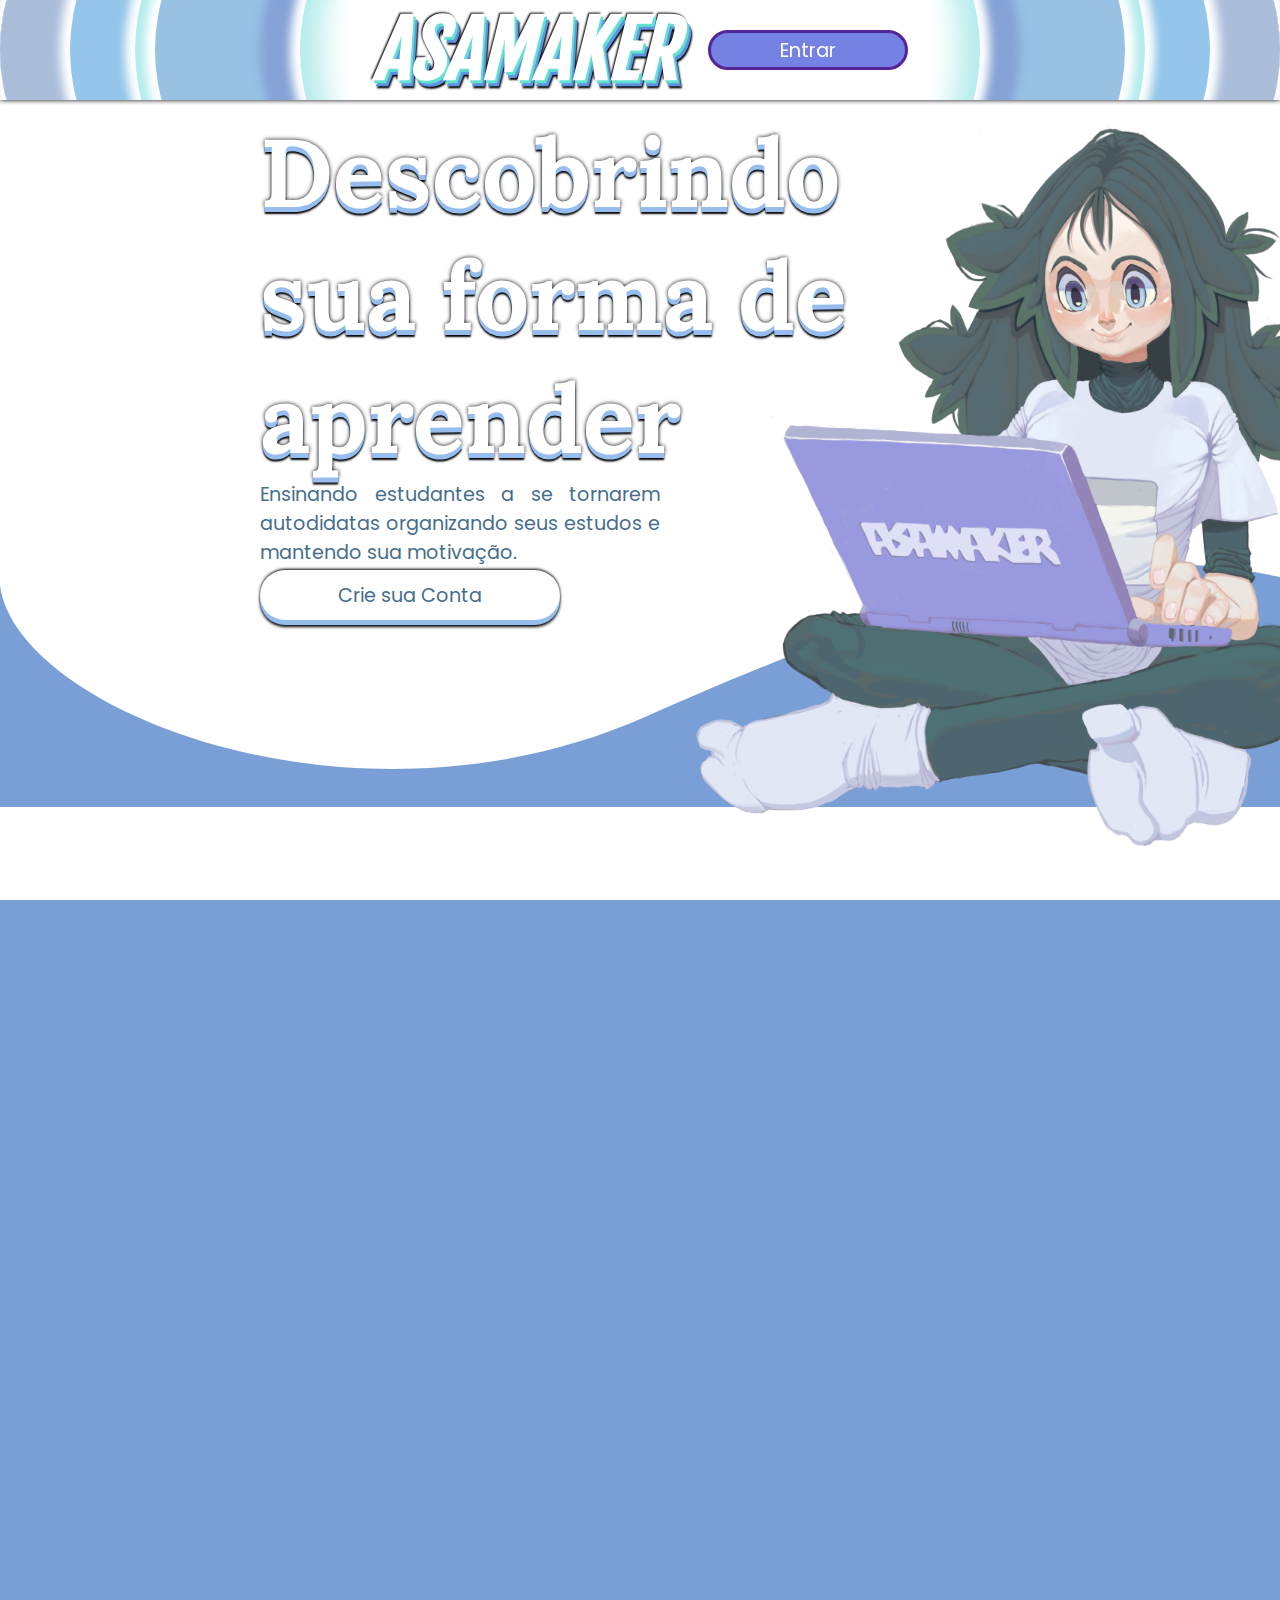
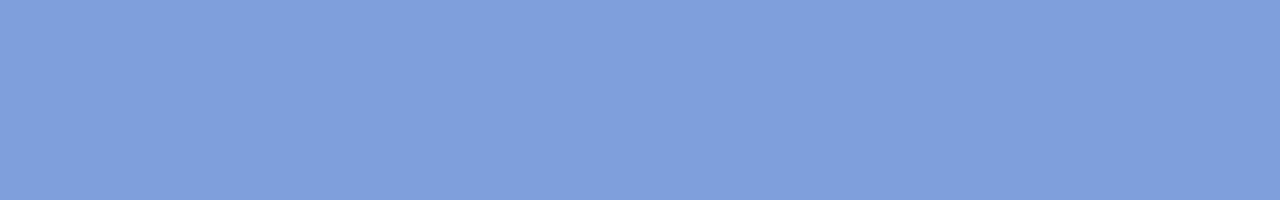
<file: Intro/index.html>
<!DOCTYPE html>
<html lang="pt-br">

<head>
    <meta charset="UTF-8">
    <meta http-equiv="X-UA-Compatible" content="IE=edge">
    <meta name="viewport" content="width=device-width, initial-scale=1.0">
    <link rel="stylesheet" href="style.css">
    <link rel="preconnect" href="https://fonts.googleapis.com">
<link rel="preconnect" href="https://fonts.gstatic.com" crossorigin>
<link href="https://fonts.googleapis.com/css2?family=Poppins&display=swap" rel="stylesheet">
<link href="https://fonts.googleapis.com/css2?family=Lora:wght@700&display=swap" rel="stylesheet">
<link href="https://fonts.googleapis.com/css2?family=Fjalla+One&display=swap" rel="stylesheet">
    <title>TCC</title>
</head>

<body>
    <div class="navbar">
        <div class="decoration"></div>
        <h1>ASAMAKER</h1><button>Entrar</button>
    </div>
    <div class="container">
        <div class="grid">
                <h1>
                    Descobrindo sua forma de aprender
                </h1>

                <p>
                    Ensinando estudantes a se tornarem autodidatas organizando seus estudos e mantendo sua motivação. 
                </p>

                <button>
                    Crie sua Conta
                </button>
                <img src="imagens/asamaker-girl.png" alt="">
                <svg width="100%" height="100vh" viewBox="0 0 924 176" fill="none" xmlns="http://www.w3.org/2000/svg">
                    <path d="M466 111C255.408 204.28 10.902 105.547 0 16V176H924V9.99999C812.5 -14 706 4.6944 466 111Z" fill="#7A9FD6"/>
                    </svg>
    </div>
    
    <div class="container one">

    </div>
</body>

</html>
</file>
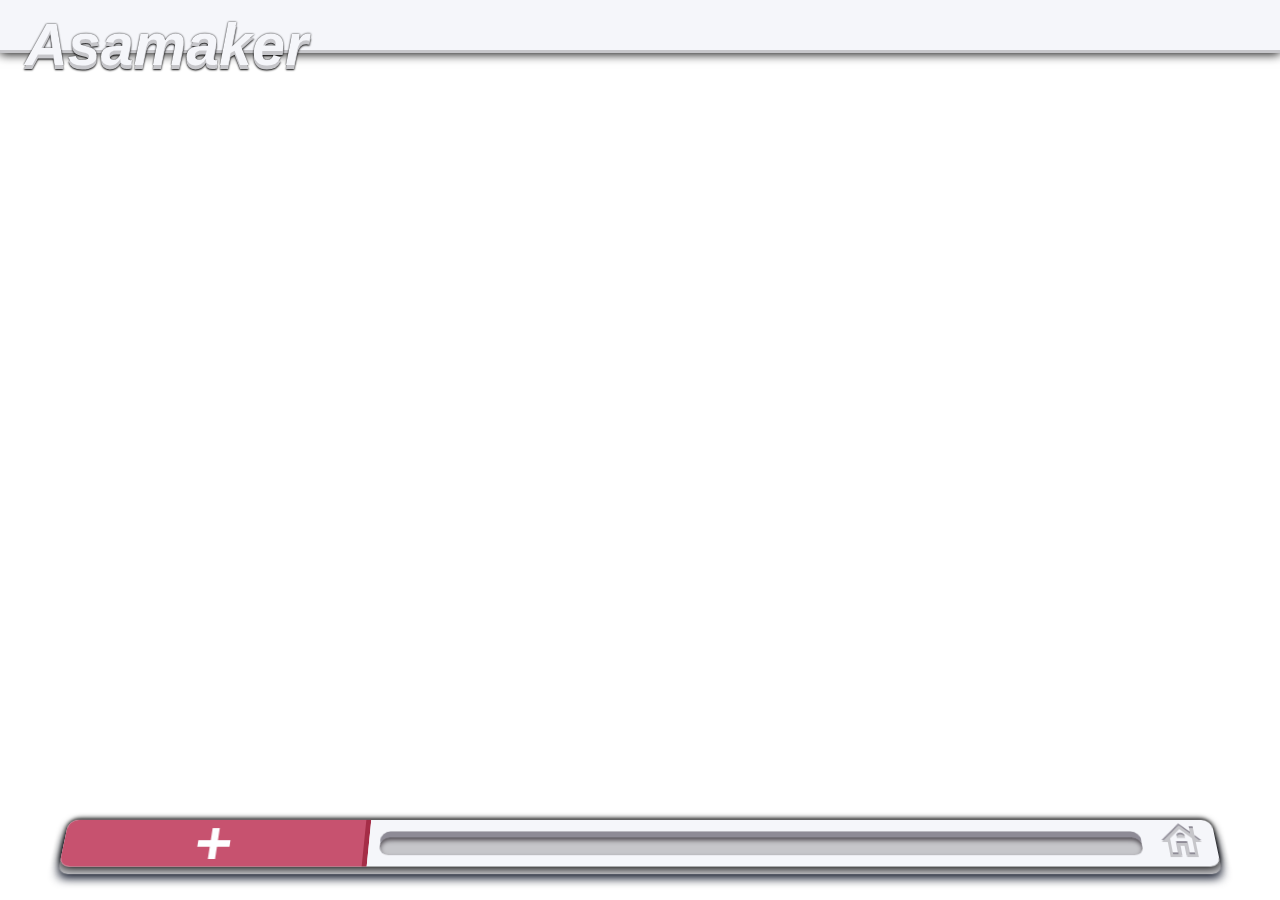
<file: Postites/index.html>
<!DOCTYPE html>
<html lang="pt-br">

<head>
    <meta charset="UTF-8">
    <meta http-equiv="X-UA-Compatible" content="IE=edge">
    <meta name="viewport" content="width=device-width, initial-scale=1.0">
    <link rel="stylesheet"
        href="https://fonts.googleapis.com/css2?family=Material+Symbols+Outlined:opsz,wght,FILL,GRAD@48,400,0,0" />
    <link rel="stylesheet" href="style.css">
    <title>TCC</title>
</head>

<body>

    <div class="navbar"><h1>Asamaker</h1></div>

    <div class="background container"></div>
    
    <div class="alertbox"><button class="changecolor"><svg id="bucket" style="width:30px;height:30px" viewBox="0 0 24 24">
                <path fill="currentColor"
                    d="M8 3C5.79 3 4 4.79 4 7V14C4 15.1 4.9 16 6 16H9V20C9 21.1 9.9 22 11 22H13C14.1 22 15 21.1 15 20V16H18C19.1 16 20 15.1 20 14V3H8M8 5H12V7H14V5H15V9H17V5H18V10H6V7C6 5.9 6.9 5 8 5M6 14V12H18V14H6Z" />
            </svg></button><button class="delete"><svg id="trash" style="width:30px;height:30px" viewBox="0 0 24 24">
                <path fill="currentColor"
                    d="M9,3V4H4V6H5V19A2,2 0 0,0 7,21H17A2,2 0 0,0 19,19V6H20V4H15V3H9M9,8H11V17H9V8M13,8H15V17H13V8Z" />
            </svg></button></div>
    <div class="perspective">
        <div id="bar">
            <button id="add" class="btnborder"></button>
            <div id="create" class="displaynone">
                <div class="create">

                </div>
                <div id="color">
                    <label for="red">
                        <div class="red radio"></div>
                    </label><input type="radio" name="color" value="red" id="red">
                    <label for="blue">
                        <div class="blue radio"></div>
                    </label><input type="radio" name="color" value="blue" id="blue">
                    <label for="green">
                        <div class="green radio"></div>
                    </label><input type="radio" name="color" value="green" id="green">
                    <label for="purple">
                        <div class="purple radio"></div>
                    </label><input type="radio" name="color" value="purple" id="purple">
                    <label for="yellow">
                        <div class="yellow radio"></div>
                    </label><input type="radio" name="color" value="yellow" id="yellow">
                    <label for="orange">
                        <div class="orange radio"></div>
                    </label><input type="radio" name="color" value="orange" id="orange">
                </div>
            </div>

            <div id="resize"></div>
            <a href="home.html"><span class="material-symbols-outlined home">
                house
            </span>
            </a>
            <div class="postites">
                <div class="list container">


                </div>
            </div>
            <div id="scroll">
                <div class="leftbuttom"></div>
                <div class="rightbuttom"></div>
            </div>
        </div>
    </div>

    <script src="script.js"></script>
</body>

</html>
</file>
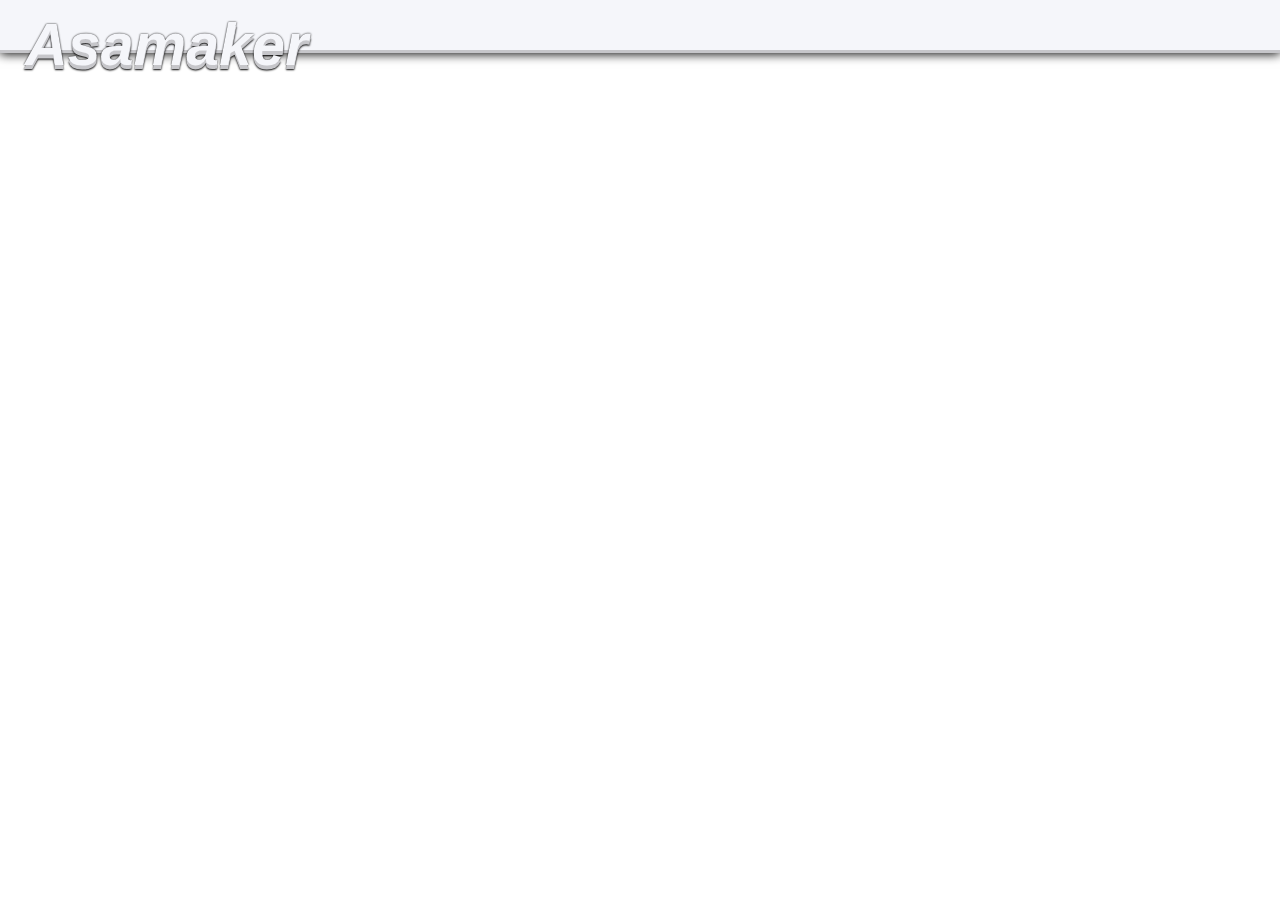
<file: Postites/home.html>
<!DOCTYPE html>
<html lang="en">
<head>
    <meta charset="UTF-8">
    <meta http-equiv="X-UA-Compatible" content="IE=edge">
    <meta name="viewport" content="width=device-width, initial-scale=1.0">
    <link rel="stylesheet" href="style.css">
    <title>Document</title>
</head>
<body>
    <div class="navbar"><h1>Asamaker</h1></div>



</body>
</html>
</file>
<file: Intro/style.css>
* {
    margin: 0;
    padding: 0;
    box-sizing: border-box;
    font-family: 'Poppins', sans-serif;
    user-select: none;
}

.navbar {
    display: flex;
    justify-content: center;
    align-items: center;
    position: fixed;
    width: 100vw;
    height: 100px;
    gap: 30px;
    background-color: white;
    overflow: hidden;
    box-shadow: 0px 0px 5px black;
    z-index: 2;
}

.navbar h1 {
    position: relative;
    font-size: 4.8rem;
    color: rgb(255, 255, 255);
    font-family: 'Fjalla One';
    font-style: italic;
    text-shadow: 2px 3px rgb(96, 224, 207), 4px 6px rgb(94, 147, 226), -1px -1px 2px black, 5px 8px 2px black;

}

.navbar button {
    width: 200px;
    height: 40px;
    border-radius: 30px;
    font-size: 1.2rem;
    background-color: rgb(117, 130, 228);
    border: none;
    color: white;
    border: solid 3px rgb(83, 37, 152);
    z-index: 0;
}

.decoration {
    position: absolute;
    width: 1280px;
    height: 700px;
    border-radius: 50%;
    box-shadow: inset 60px 0 10px rgb(170, 190, 218), inset 70px 0 white, inset 125px 0 10px rgb(147, 198, 234), inset 135px 0 white, inset 145px 0 10px rgb(180, 236, 236), inset 155px 0 white, inset 260px 0 10px rgb(151, 194, 227), inset 290px 0 10px rgb(133, 162, 215), inset 300px 0 white, inset 320px 0 30px rgb(178, 235, 236), 
    inset -60px 0 10px rgb(170, 190, 218), inset -70px 0 white,  inset -125px 0 10px rgb(147, 198, 234), inset -135px 0 white,inset -145px 0 10px rgb(180, 236, 236), inset -155px 0 white, inset -260px 0 10px rgb(151, 194, 227), inset -290px 0 10px rgb(133, 162, 215), inset -300px 0 white, inset -320px 0 30px rgb(178, 235, 236), -10px 0 10px white, 10px 0 10px white, 0px 0px 200px rgb(87, 27, 217);
}


.container {
    position: relative;
    height: 100vh;
}

.one {
    background-color: rgb(122, 159, 214);
}

.grid {
    display: grid;
    grid-template-columns: 260px 400px 200px;
    grid-template-rows: 110px 370px 90px;
    height: 100vh;

}

.grid h1 {
    grid-column-start: 2;
    grid-column-end: 4;
    grid-row-start: 2;
    font-size: 6rem;
    font-family: 'Lora', serif;
    color: white;
    text-shadow: 0px 5px rgb(150, 189, 237), 0px 0px 4px black, 0px 7px 2px black;
}

.grid p {

    grid-column-start: 2;
    grid-row-start: 3;
    font-size: 1.2rem;
    color: rgb(70, 110, 140);
    text-align: justify;
}

.grid button {
    grid-column-start: 2;
    grid-row-start: 4;
    width: 300px;
    height: 50px;
    border-radius: 50px;
    font-size: 1.2rem;
    border: none;
    color: rgb(70, 110, 140);
    box-shadow: 0px 5px rgb(150, 189, 237), 0px -1px 3px black, 0px 7px 3px black;
    background-color: white;
}

.grid img{
    position: relative;
    height: 750px;
    grid-column-start: 3;
    grid-row-start: 2;
    z-index: 1;
}

.grid svg{
    position: absolute;
    z-index: -1;
    bottom: -235px;

}

button:hover{
    cursor: pointer;
}
</file>
<file: Postites/style.css>
*, *::before, *::after{
    margin: 0;
    padding: 0;
    box-sizing: border-box;
    user-select: none;
}

:root{
    --bar: rgb(245, 246, 250);
    --redbutton: rgb(199, 82, 111);
    --redbuttonshadow: rgb(165, 45, 71);
    --bluebutton: rgb(106, 117, 231);
    --bluebuttonshadow: rgb(73, 67, 165);
    --greenbutton: rgb(190, 222, 114);
    --greenbuttonshadow: rgb(142, 177, 68);
    --purplebutton: rgb(143, 96, 208);
    --purplebuttonshadow: rgb(119, 70, 159);
    --yellowbutton: rgb(236, 216, 104);
    --yellowbuttonshadow: rgb(203, 170, 73);
    --orangebutton: rgb(237, 174, 91);
    --orangebuttonshadow: rgb(228, 145, 93);
    --barshadow: rgb(198, 198, 202);
    --barsecondshadow: rgb(142, 139, 150);
    --postite: rgb(253, 254, 255);
    --postiteshadow: rgb(165, 176, 180);
    --scrollborder: rgb(57, 57, 57);
    --red: rgb(239, 121, 139);
    --blue: rgb(126, 181, 230);
    --yellow: rgb(244, 230, 140);
    --orange: rgb(236, 170, 134);
    --green: rgb(143, 234, 179);
    --purple: rgb(150, 127, 237);
}

body{
    display: flex;
    justify-content: center;
    position: relative;
    width: 100vw;
    height: 100vh;
    overflow: hidden;
}

.navbar{
    position: fixed;
    width: 100vw;
    height: 50px;
    box-shadow: 0px 3px 0px var(--barshadow), 0px 4px 10px black;
    background-color: var(--bar);
    z-index: 1;
}

.navbar h1{
    position: absolute;
    top: 10px;
    left: 25px;
    font-size: 3.7rem;
    font-family: sans-serif;
    font-style: italic;
    color: var(--bar);
    text-shadow: 0px 4px 0px var(--barshadow), 0px 0px 2px black, 0px 5px 2px black;
}

.perspective{
    position: absolute;
    bottom: 1rem;
    perspective: 1000px;
}

.background{
    width: 100vw;
    height: 100vh;
    perspective: 1000px;
    z-index: 0;
}

#bar{
    position: relative;
    display: flex;
    justify-content: center;
    width: 90vw;
    height: 50px;
    bottom: 1rem;
    background-color: var(--bar);
    box-shadow:0px 2px 10px black , 0 0.5rem var(--barshadow), 0px 13px 10px rgb(34, 40, 58), 0px -1px 5px black;
    transform: rotateX(20deg);
    transform-style: preserve-3d;
    border-radius: 10px;
}

.home{
    font-size: 3rem;
    margin-right: 10px;
    color: var(--barshadow);
    text-shadow: 0px -2px var(--barsecondshadow);
}

.alertbox{
    display: none;
    position: absolute;
    height: 60px;
    width: 280px;
    border-radius: 25px;
    background-color: var(--postite);
    box-shadow: 0px 2px var(--postiteshadow), 0px 0px 3px black;
    transform: translateY(-150%);
}

.alertbox button:hover{
    cursor: pointer;
}

.alertbox::after{
    position: absolute;
    content: "";
    height: 30px;
    width: 30px;
    bottom: 0;
    background-color: var(--postite);
    box-shadow: 2px 2px var(--postiteshadow);
    border-radius: 5px;
    transform: translate(400%, 45%) rotate(45deg);
}

.changecolor{
    position: relative;
    width: 200px;
    height: 40px;
    margin: 10px;
    padding: 5px;
    border-radius: 20px;
    font-size: 1.5rem;
    font-weight: bold;
    color: var(--postite);
    border: none;
    transition: filter 0.2s ease-in-out;
    background-color: var(--redbutton);
    box-shadow: inset 0px 0px 3px black;
    z-index: 1;
}

.changecolor:hover{
    animation: raimbow 0.7s ease-in-out infinite;
}

.delete{
    height: 40px;
    width: 40px;
    border: none;
    padding: 5px;
    border-radius: 5px;
    background-color: rgb(212, 102, 130);
    box-shadow: 0px 3px rgb(160, 35, 66);
    margin-top: 7px;
    font-size: 1.5rem;
    font-weight: 800;
    color: rgb(160, 35, 66);
}

.home:hover{
    cursor: pointer;
}

#add{
    display: flex;
    width: 300px;
    height: inherit;
    align-items: center;
    background-color: var(--button);
    border: none;
    border-bottom-left-radius: 10px;
    box-shadow: 5px 0px var(--buttonshadow);
    z-index: 4;
}

.btnborder{
    border-top-left-radius: 10px;
}

#add::after{
    content: "+";
    width: 300px;
    font-size: 4rem;
    text-align: center;
    font-weight: bolder;
    color: var(--postite);
}

#add:hover{
    cursor: pointer;
}

.displaynone{
    display: none;
}

#color{
    position: absolute;
    display: flex;
    justify-content: center;
    width: 100%;
    gap: 10px;
    top: -50px;
}

#color input{
    display: none;
}

.red{
    background-color: var(--red);
}

.blue{
    background-color: var(--blue);
}

.green{
    background-color: var(--green);
}

.purple{
    background-color: var(--purple);
}

.yellow{
    background-color: var(--yellow);
}

.orange{
    background-color: var(--orange);
}

.radio{
    position: relative;
    height: 40px;
    width: 40px;
    border-radius: 50%;
    border: solid 5px var(--postite);
    transition: border 0.2s ease-in-out, box-shadow 0.4s ease-in-out;
    pointer-events: auto;
}

.radio:hover{
    border: solid 1px var(--postite);
    box-shadow: 0px 3px 6px black;
    cursor: pointer;
}

#create{
    position: absolute;
    height: 300px;
    width: 300px;
    left: 0;
    bottom: 50px;
    border-radius: 10px 10px 0px 0px;
    pointer-events: none;
    z-index: 3;
}

.create{
    width: 280px;
    height: 280px;
    margin: 10px;
}

#resize{
    position: relative;
    top: 0.2rem;
    height: 1.2rem;
    margin: 1rem;
    background-color: var(--barshadow);
    box-shadow: 0 -0.4rem var(--barsecondshadow), inset 0px 3px 5px rgb(81, 76, 83);
    border-radius: 15px;
    flex-grow: 1;
    z-index: 2;
}

#resize:hover{
    cursor: s-resize;
}

.postites{
    display: none;
    position: absolute;
    height: 290px;
    width: 88vw;
    overflow: hidden;
    bottom: 1rem;
    z-index: 0;
}

.list{
    position: relative;
    display: flex;
    height: 290px;
    width: auto;
    gap: 10px;
    left: 0px;
    align-items: center;
    padding-left: 70px;
    z-index: 5;
}

.postite{
    width: 280px;
    height: 280px;
    background-color: var(--postite);
    box-shadow: 0px 4px var(--postiteshadow), 0px 5px 3px black, 0px -1px 3px black;
    border-radius: 10px;
    flex-shrink: 0;
    pointer-events: auto;
    z-index: 2;
}

.postite input{
    width: 100%;
    height: 100%;
    border: none;
    font-size: 1.3rem;
    font-weight: 700;
    background-color: transparent;
    text-align: center;
    border-radius: 10px 10px 0px 0px;
    cursor: default;
}

.postite textarea{
    width: 260px;
    height: 225px;
    margin: 10px;
    border: none;
    font-size: 1rem;
    border-radius: 5px;
    background-color: transparent;
    resize: none;
    cursor: default;
}

.title{
    height: 35px;
    background-color: var(--red);
    border-radius: 10px 10px 0px 0px;
}

#scroll{
    display: none;
    position: absolute;
    width: 80vw;
}

#scroll div{
    position: absolute;
    width: 100px;
    height: 290px;
    top: 45px;
    background-color: transparent;
    text-align: center;
    font-size: 5rem;
    font-weight: bold;
    border-radius: 20px;
    border: solid 5px var(--scrollborder);
    filter: opacity(0.1);
    transition: filter 0.2s ease-in-out;
    z-index: 2;
}

#scroll div:hover{
    filter: opacity(0.5);
}

.rightbuttom{
    right: -4.3vw;
}

.rightbuttom::after{
    position: absolute;
    content: ">";
    transform: translate(-50%, 90%);
}

.leftbuttom{
    left: -4.3vw;
    margin-left: 70px;
}

.leftbuttom::after{
    position: absolute;
    content: "<";
    transform: translate(-50%, 90%);
}

@keyframes raimbow {
    0%{
        box-shadow: 0px 3px 2px rgb(254, 51, 132), 3px 3px 2px rgb(130, 43, 252), 3px 0px 2px rgb(56, 129, 233), 3px -3px 2px rgb(81, 240, 157), 0px -3px 2px rgb(241, 238, 70), -3px -3px 2px rgb(248, 154, 47), -3px 0px 2px rgb(226, 49, 43), -3px -3px 2px rgb(226, 61, 80);
    }

    16.6%{
        box-shadow: 0px 3px 2px rgb(130, 43, 252), 3px 3px 2px rgb(56, 129, 233), 3px 0px 2px rgb(81, 240, 157), 3px -3px 2px rgb(241, 238, 70), 0px -3px 2px rgb(248, 154, 47), -3px -3px 2px rgb(226, 49, 43), -3px 0px 2px rgb(226, 61, 80), -3px -3px 2px rgb(254, 51, 132);
    }

    33.2%{
        box-shadow: 0px 3px 2px rgb(56, 129, 233), 3px 3px 2px rgb(81, 240, 157), 3px 0px 2px rgb(241, 238, 70), 3px -3px 2px rgb(248, 154, 47), 0px -3px 2px rgb(226, 49, 43), -3px -3px 2px rgb(226, 61, 80), -3px 0px 2px rgb(254, 51, 132), -3px -3px 2px rgb(130, 43, 252);
    }

    39.8%{
        box-shadow: 0px 3px 2px rgb(81, 240, 157), 3px 3px 2px rgb(241, 238, 70), 3px 0px 2px rgb(248, 154, 47), 3px -3px 2px rgb(226, 49, 43), 0px -3px 2px rgb(226, 61, 80), -3px -3px 2px rgb(254, 51, 132), -3px 0px 2px rgb(130, 43, 252), -3px -3px 2px rgb(56, 129, 233);
    }

    55.4%{
        box-shadow: 0px 3px 2px rgb(241, 238, 70), 3px 3px 2px rgb(248, 154, 47), 3px 0px 2px rgb(226, 49, 43), 3px -3px 2px rgb(226, 61, 80), 0px -3px 2px rgb(254, 51, 132), -3px -3px 2px rgb(130, 43, 252), -3px 0px 2px rgb(56, 129, 233), -3px -3px 2px rgb(81, 240, 157);
    }

    72%{
        box-shadow: 0px 3px 2px rgb(248, 154, 47), 3px 3px 2px rgb(226, 49, 43), 3px 0px 2px rgb(226, 61, 80), 3px -3px 2px rgb(254, 51, 132), 0px -3px 2px rgb(130, 43, 252), -3px -3px 2px rgb(56, 129, 233), -3px 0px 2px rgb(81, 240, 157), -3px -3px 2px rgb(241, 238, 70);
    }

    88.6%{
        box-shadow: 0px 3px 2px rgb(226, 49, 43), 3px 3px 2px rgb(226, 61, 80), 3px 0px 2px rgb(254, 51, 132), 3px -3px 2px rgb(130, 43, 252), 0px -3px 2px rgb(56, 129, 233), -3px -3px 2px rgb(81, 240, 157), -3px 0px 2px rgb(241, 238, 70), -3px -3px 2px rgb(240, 102, 38);
    }

    100%{
        box-shadow: 0px 3px 2px rgb(226, 61, 80), 3px 3px 2px rgb(254, 51, 132), 3px 0px 2px rgb(130, 43, 252), 3px -3px 2px rgb(56, 129, 233), 0px -3px 2px rgb(81, 240, 157), -3px -3px 2px rgb(241, 238, 70), -3px 0px 2px rgb(240, 102, 38), -3px -3px 2px rgb(231, 64, 42);
    }
}
</file>
